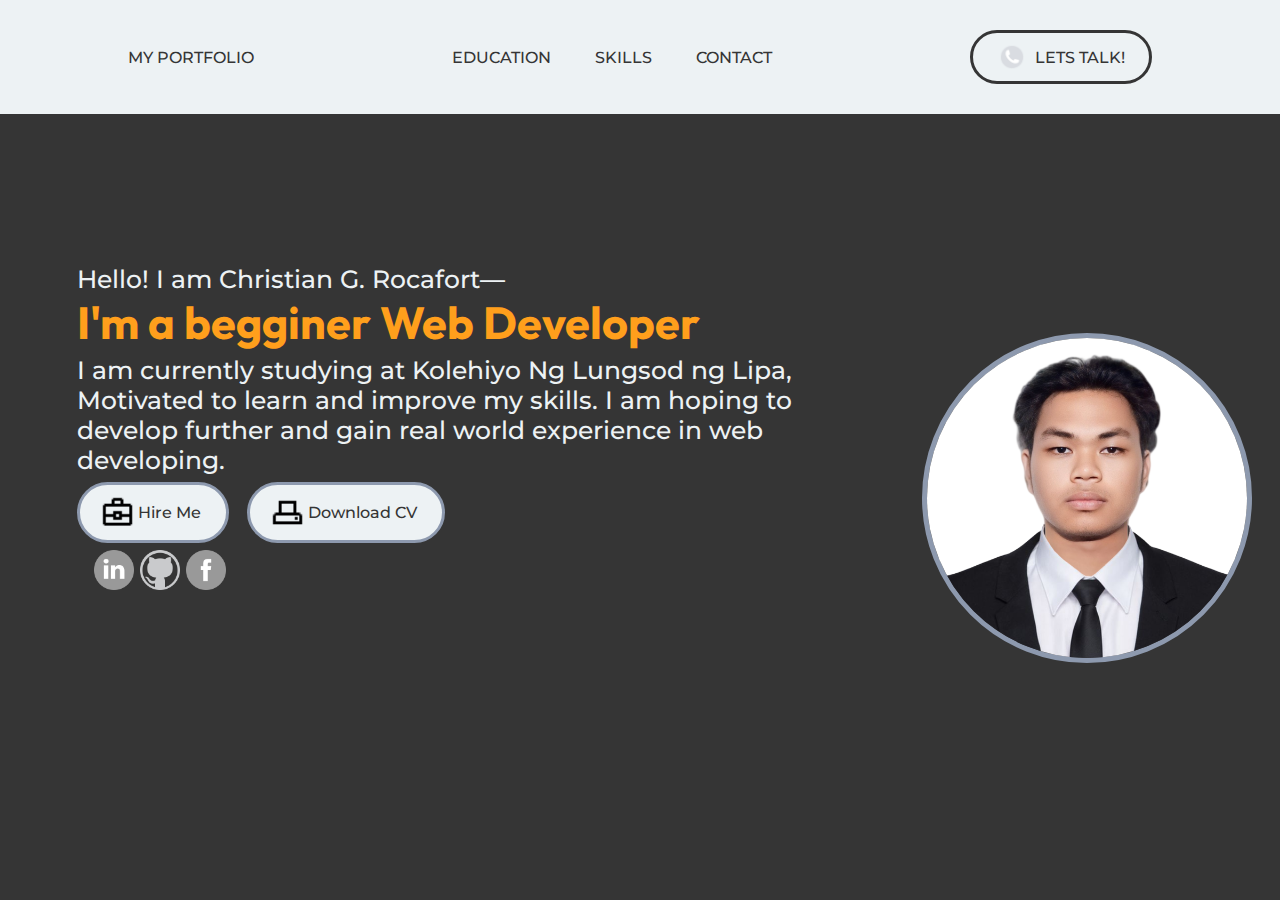
<file: Activity/index.html>
<!--https://htmlpreview.github.io/?https://github.com/Cee170/BSCS-ROCAFORT-Christian-G./blob/707cc9e53dde0f0e37d40d70aa7330930abcc668/Activity/index.html#L1C4-->
<!DOCTYPE html>
<html lang="en">
<head>
    <meta charset="UTF-8">
    <meta name="viewport" content="width=device-width, initial-scale=1.0">
    <title>Portfolio</title>
    <link rel="stylesheet" href="style.css">
</head>
<body>
    <header>
        <a href="index.html"><p class="Logo">MY PORTFOLIO</p></a>
        <ul class="nav_links">
            <li><a href="education.html" class="">EDUCATION</a></li>
            <li><a href="skills.html" class="">SKILLS</a></li>
            <li><a href="contact.html" class="">CONTACT</a></li>
        </ul>
        <a href="contact.html">
            <button><img class="tele_icon" src="Images/telephone.png" alt=""> LETS TALK!</button>
        </a>
    </header>

    <div class="intro">
        <h1>Hello! I am Christian G. Rocafort—<h1>
        <p class="position">I'm a begginer Web Developer</p>
        <p class="bio">I am currently studying at Kolehiyo Ng Lungsod ng Lipa, Motivated to learn and improve my skills. I am hoping to develop further and gain real world experience in web developing.</p>
    </div>

    <div class="my_picture">
        <img src="Images/ID_pic.png" alt="My picture">
    </div>

    <div class="hire_cvbtn">
        <button href="" class="hire"><img src="Images/briefcase.png" alt="" class="briefcase">Hire Me</button>
        <button href=""class="cv"><img src="Images/printer.png" alt="" class="printer">Download CV</button>
    </div>

    <div class="socials_logo">
        <a href="https://www.linkedin.com/login">
            <img src="Images/LinkedIn.png" alt="LinkedIn" class="linkedin">
        </a>

        <a href="https://github.com/">
            <img src="Images/git_logo.png" alt="GitHub" class="github">
        </a>

        <a href="https://www.facebook.com/">
            <img src="Images/facebook.png" alt="Facebook" class="facebook">
        </a>
    </div>
</body>

</html>
</file>
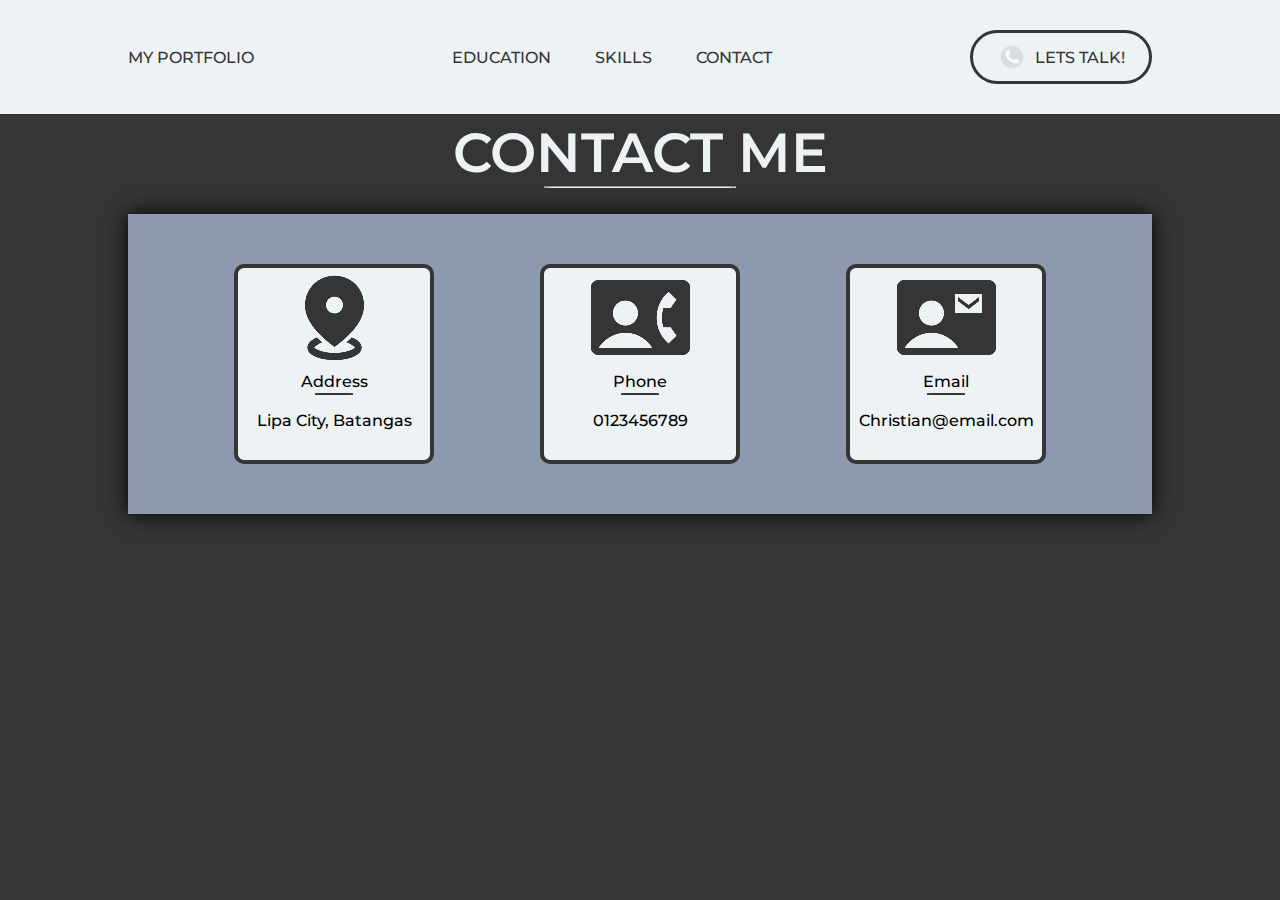
<file: Activity/contact.html>
<!DOCTYPE html>
<html lang="en">
<head>
    <meta charset="UTF-8">
    <meta name="viewport" content="width=device-width, initial-scale=1.0">
    <title>Contact</title>
    <link rel="stylesheet" href="contact_style.css">
</head>
<body>
     <header>
        <a href="index.html"><p class="Logo">MY PORTFOLIO</p></a>
        <ul class="nav_links">
            <li><a href="education.html" class="">EDUCATION</a></li>
            <li><a href="skills.html" class="">SKILLS</a></li>
            <li><a href="contact.html" class="">CONTACT</a></li>
        </ul>
        <a href="contact">
            <button><img class="tele_icon" src="Images/telephone.png" alt=""> LETS TALK!</button>
        </a>
    </header>

    <div class="title_design">
        <h1 class="title">CONTACT ME</h1>
        <hr>
    </div>
        
    <div class="box">
        <div class="contact_info">
            <div class="address">
                <img src="Images/address.png" alt="">
                <h1>Address</h1>
                <hr class="border_contact">
                <p>Lipa City, Batangas</p>
            </div>
            <div class="contact_num">
                <img src="Images/contact_phone.png" alt="">
                <h1>Phone</h1>
                <hr class="border_contact">
                <p>0123456789</p>
            </div>
            <div class="email">
                <img src="Images/contact_mail.png" alt="">
                <h1>Email</h1>
                <hr class="border_contact">
                <p>Christian@email.com</p>
            </div>
            </div>
        </div>
    </div>    

</body>
</html>


<!--   <div class="contact_info">
        <div class="top">
        <div class="address">
            <img src="Images/address.png" alt="" class="logo">
            <h1>Address</h1>
            <hr>
            <p>Lipa City, Batangas</p>
        </div>
        <div class="contact_num">
            <img src="Images/contact_phone.png" alt="">
            <h1>Phone</h1>
            <hr>
            <p>0123456789</p>
        </div>
        <div class="email">
            <img src="Images/contact_mail.png" alt="">
            <h1>Email</h1>
            <hr>
            <p>Christian@email.com</p>
        </div>
        </div>

        <div class="bottom">
        <div class="socialmedias">
            <img src="Images/person_add.png" alt="">
            <h1>Social Medias</h1>
            <hr>
            <img src="Images/LinkedIn.png" alt="" class="logo">
            <img src="Images/git_logo.png" alt="" class="logo">
            <img src="Images/facebook.png" alt="" class="logo">
        </div>
    </div>

-->
</file>
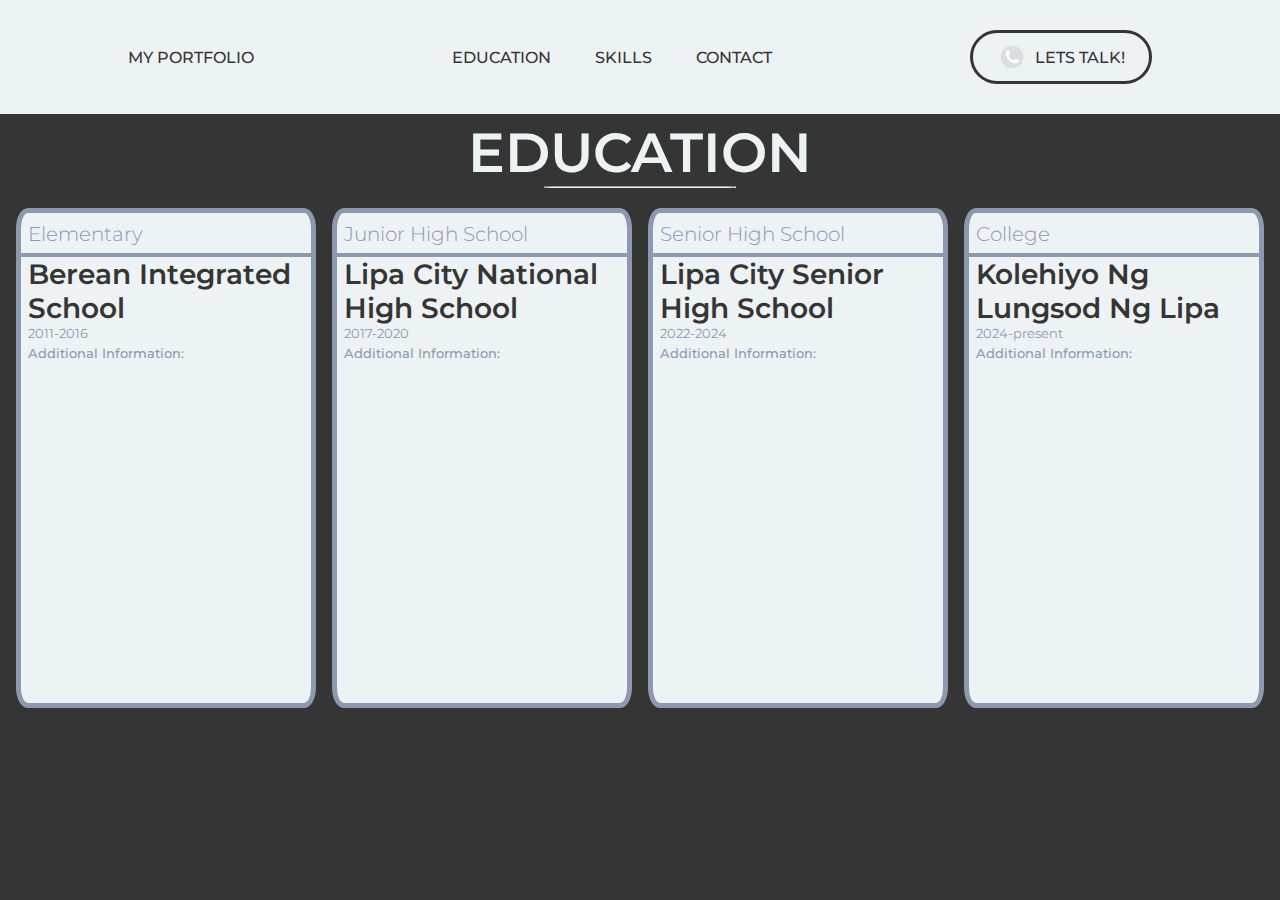
<file: Activity/education.html>
<!DOCTYPE html>
<html lang="en">
<head>
    <meta charset="UTF-8">
    <meta name="viewport" content="width=device-width, initial-scale=1.0">
    <title>Education</title>
    <link rel="stylesheet" href="educ_style.css">
</head>
<body>
     <header>
        <a href="index.html"><p class="Logo">MY PORTFOLIO</p></a>
        <ul class="nav_links">
            <li><a href="education.html" class="">EDUCATION</a></li>
            <li><a href="skills.html" class="">SKILLS</a></li>
            <li><a href="contact.html" class="">CONTACT</a></li>
        </ul>
        <a href="contact">
            <button><img class="tele_icon" src="Images/telephone.png" alt=""> LETS TALK!</button>
        </a>
    </header>

    <div class="title_design">
        <h1 class="title">EDUCATION</h1>
        <hr>
    </div>

    <div class="school">
       <div class=schools>
            <h2>Elementary</h2>
            <hr class="border_school">
            <h1>Berean Integrated School</h1>
            <p>2011-2016</p>
            <p class="additional_info">Additional Information:</p>
       </div>
       <div class=schools>
            <h2>Junior High School</h2>
            <hr class="border_school">
            <h1>Lipa City National High School</h1>
            <p>2017-2020</p>
            <p class="additional_info">Additional Information:</p>
       </div>
       <div class=schools>
            <h2>Senior High School</h2>
            <hr class="border_school">
            <h1>Lipa City Senior High School</h1>
            <p>2022-2024</p>
            <p class="additional_info">Additional Information:</p>
       </div>
       <div class=schools>
            <h2>College</h2>
            <hr class="border_school">
            <h1>Kolehiyo Ng Lungsod Ng Lipa</h1>
            <p>2024-present</p>
            <p class="additional_info">Additional Information:</p>
       </div>
    </div>
</body>
</html>
</file>
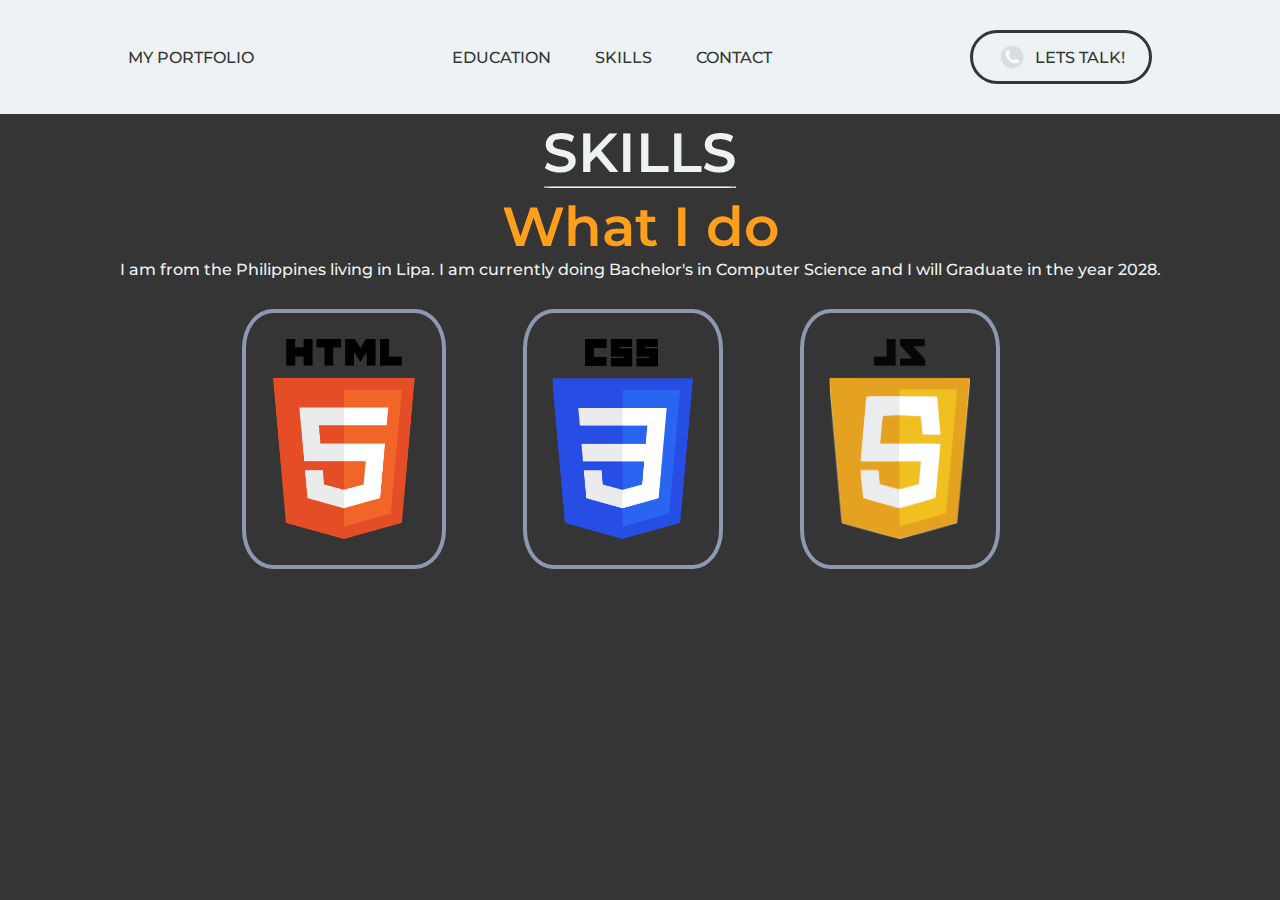
<file: Activity/skills.html>
<!DOCTYPE html>
<html lang="en">
<head>
    <meta charset="UTF-8">
    <meta name="viewport" content="width=device-width, initial-scale=1.0">
    <title>Skills</title>
    <link rel="stylesheet" href="skills_style.css">
</head>
<body>
     <header>
        <a href="index.html"><p class="Logo">MY PORTFOLIO</p></a>
        <ul class="nav_links">
            <li><a href="education.html" class="">EDUCATION</a></li>
            <li><a href="skills.html" class="">SKILLS</a></li>
            <li><a href="contact.html" class="">CONTACT</a></li>
        </ul>
        <a href="contact">
            <button><img class="tele_icon" src="Images/telephone.png" alt=""> LETS TALK!</button>
        </a>
    </header>

    <div class="title_design">
        <h1 class="title">SKILLS</h1>
        <hr>
        <h1>What I do</h1>
        <p class="bio">I am from the Philippines living in Lipa. I am currently doing Bachelor's in Computer Science and I will Graduate in the year 2028.</p>
    </div>

    <div class="skills">
        <img src="Images/HTML_logo.png" alt="HTML" class="skills_img1">
        <img src="Images/CSS_logo.png" alt="CSS" class="skills_img">
        <img src="Images/javascript_logo.png" alt="JAVASCRIPT" class="skills_img">
    </div>

</body>
</html>
</file>
<file: Activity/style.css>
@import url('https://fonts.googleapis.com/css2?family=Montserrat:ital,wght@0,100..900;1,100..900&display=swap');
@import url('https://fonts.googleapis.com/css2?family=Fira+Sans:ital,wght@0,100;0,200;0,300;0,400;0,500;0,600;0,700;0,800;0,900;1,100;1,200;1,300;1,400;1,500;1,600;1,700;1,800;1,900&family=Outfit:wght@100..900&family=Rubik:ital,wght@0,300..900;1,300..900&display=swap');
*{
    box-sizing: border-box;
    margin: 0;
    padding: 0;
    font-family: Montserrat, sans-serif;
    font-weight: 500;
    font-size: 16px;
}
body{
    background-color: #353535;
}

li, a, button{
    color: #353535;
    text-decoration: none;
}

header{
    display: flex;
    justify-content: space-between;
    align-items: center;
    padding: 30px 10%;
    background-color: #EDF2F4;
}

.logo{
    cursor: pointer;
}

.nav_links{
    list-style: none;
}

.nav_links li{
    display: inline-block;
    padding: 0px 20px;
}

.nav_links li a{
    text-decoration: none;
    box-shadow: 0 3px 0 0 transparent;
    transition: box-shadow 0.4s ease-in-out;

}

.nav_links li a:hover{
    box-shadow: 0 1px 0 0 #353535;

}

button{    
    gap: 8px;
    align-items: center;
    display: inline-flex;
    padding: 9px 24px;
    background-color: #EDF2F4;
    border-radius: 50px;
    border: 3px solid;
    cursor: pointer;
    transition: color 0.5 ease 0s;
    transition: background-color 0.5s ease 0s;
    transition: border-color 0.5 ease 0s;
}

button:hover{
    background-color: #353535;
    color: #EDF2F4;
    border: 3px solid #8D99AE;
    scroll-behavior: smooth;
}

.tele_icon{
    width: 30px;
    height: 30px;
}

.intro{
    cursor: default;
    margin-top: 150px;
    margin-left: 6%;
    margin-right: 30%;
}

.intro h1{
    color:#EDF2F4;
    font-weight: 500;
    font-size: 25px;
    margin-bottom: 8;
}

.intro .position{
    color: #FF9F1C;
    font-size: 45px;
    font-weight: 700;
    font-family: Outfit, sans-serif;
}

.intro .bio{
    color:#EDF2F4;
    text-align: left;
    font-size: 25px;
    margin-top: 4px;
    font-weight: 500;
}

.my_picture{
    display: flex;
    width: 330px;
    height: 330px;
    float: inline-end;
    position: absolute;
    top: 37%;
    left: 72%;
    border-radius: 50%;
    object-fit: cover;
    border: 5px solid #8D99AE;
    margin-right: 13rem;
    overflow: hidden;
    
}

.hire_cvbtn{
    margin-top: 7px;
    margin-left: 6%;
    display: flex;
    gap: 18px;
}

.hire, .cv{
    text-align: center;
    justify-content: center;
    background-color:#EDF2F4;
    border-color: #8D99AE;
    color: #353535;
    padding: 15px 25px;
}

.briefcase, .printer{
    margin: -5px;
    height: 35px;
    width: 35px;
}

.socials_logo{
    display: flex;
    position: absolute;
    margin-top: 7px;
    left: 94px;
}

.linkedin, .github, .facebook{
    height: 40px;
    width: 40px;
    margin-right: 6px;
}
</file>
<file: Activity/contact_style.css>
@import url('https://fonts.googleapis.com/css2?family=Montserrat:ital,wght@0,100..900;1,100..900&display=swap');
@import url('https://fonts.googleapis.com/css2?family=Fira+Sans:ital,wght@0,100;0,200;0,300;0,400;0,500;0,600;0,700;0,800;0,900;1,100;1,200;1,300;1,400;1,500;1,600;1,700;1,800;1,900&family=Outfit:wght@100..900&family=Rubik:ital,wght@0,300..900;1,300..900&display=swap');
*{
    box-sizing: border-box;
    margin: 0;
    padding: 0;
    font-family: Montserrat, sans-serif;
    font-weight: 500;
    font-size: 16px;
}
body{
    background-color: #353535;
}

li, a, button{
    color: #353535;
    text-decoration: none;
}

header{
    display: flex;
    justify-content: space-between;
    align-items: center;
    padding: 30px 10%;
    background-color: #EDF2F4;
}

.logo{
    cursor: pointer;
    
}

.nav_links{
    list-style: none;
}

.nav_links li{
    display: inline-block;
    padding: 0px 20px;
}

.nav_links li a{
    text-decoration: none;
    box-shadow: 0 3px 0 0 transparent;
    transition: box-shadow 0.4s ease-in-out;

}

.nav_links li a:hover{
    box-shadow: 0 1px 0 0 #353535;

}

button{    
    gap: 8px;
    align-items: center;
    display: inline-flex;
    padding: 9px 24px;
    background-color: #EDF2F4;
    border-radius: 50px;
    border: 3px solid;
    cursor: pointer;
    transition: color 0.5 ease 0s;
    transition: background-color 0.5s ease 0s;
    transition: border-color 0.5 ease 0s;
}

button:hover{
    background-color: #353535;
    color: #EDF2F4;
    border: 3px solid #8D99AE;
}

.tele_icon{
    width: 30px;
    height: 30px;
}

.title{
    cursor: default;
    color: #EDF2F4;
    font-weight: 600;
    font-size: 55px;
    display: flex;
    margin-top: 5px;
    justify-content: center;
    text-align: center;
}

hr{
    border-color: #EDF2F4;
    width: 15%;
    margin-left: auto;
    margin-right: auto;
    border-radius: 15%;
}

.box{
    display: flex;
    justify-content: space-evenly;
}

.contact_info{
    display: flex;
    align-items: center;
    justify-content: space-evenly;
    text-align: center;
    background-color: #8D99AE;
    width: 80%;
    height: 300px;
    margin-top: 2%;
    box-shadow: 0 0 20px;
}

.address, .contact_num, .email{
    cursor: default;
    background-color: #EDF2F4;
    border: 4px solid #353535;
    border-radius: 5%;
    width: 200px;
    height: 200px;
    font-size: 20px;
    
}

.border_contact{
    width: 20%;
    height: 2px;
    border: 1px solid #353535;
    background-color: #353535;
    margin-top: 2px;
    margin-bottom: 16px;

}
</file>
<file: Activity/educ_style.css>
@import url('https://fonts.googleapis.com/css2?family=Montserrat:ital,wght@0,100..900;1,100..900&display=swap');
@import url('https://fonts.googleapis.com/css2?family=Fira+Sans:ital,wght@0,100;0,200;0,300;0,400;0,500;0,600;0,700;0,800;0,900;1,100;1,200;1,300;1,400;1,500;1,600;1,700;1,800;1,900&family=Outfit:wght@100..900&family=Rubik:ital,wght@0,300..900;1,300..900&display=swap');
*{
    box-sizing: border-box;
    margin: 0;
    padding: 0;
    font-family: Montserrat, sans-serif;
    font-weight: 500;
    font-size: 16px;
}
body{
    background-color: #353535;
}

li, a, button{
    color: #353535;
    text-decoration: none;
}

header{
    display: flex;
    justify-content: space-between;
    align-items: center;
    padding: 30px 10%;
    background-color: #EDF2F4;
}

.logo{
    cursor: pointer;
    
}

.nav_links{
    list-style: none;
}

.nav_links li{
    display: inline-block;
    padding: 0px 20px;
}

.nav_links li a{
    text-decoration: none;
    box-shadow: 0 3px 0 0 transparent;
    transition: box-shadow 0.4s ease-in-out;

}

.nav_links li a:hover{
    box-shadow: 0 1px 0 0 #353535;

}

button{    
    gap: 8px;
    align-items: center;
    display: inline-flex;
    padding: 9px 24px;
    background-color: #EDF2F4;
    border-radius: 50px;
    border: 3px solid;
    cursor: pointer;
    transition: color 0.5 ease 0s;
    transition: background-color 0.5s ease 0s;
    transition: border-color 0.5 ease 0s;
}

button:hover{
    background-color: #353535;
    color: #EDF2F4;
    border: 3px solid #8D99AE;
}

.tele_icon{
    width: 30px;
    height: 30px;
}


.title{
    cursor: default;
    color: #EDF2F4;
    font-weight: 600;
    font-size: 55px;
    display: flex;
    margin-top: 5px;
    justify-content: center;
    text-align: center;
}

hr{
    border-color: #EDF2F4;
    width: 15%;
    margin-left: auto;
    margin-right: auto;
    border-radius: 15%;
}

.school{
    cursor: default;
    min-height: auto;
    display: flex;
    justify-content: space-evenly;
}

.schools{
    height: 500px;
    width: 300px;
    background-color: #EDF2F4;
    border: 5px solid #8D99AE;
    margin-top: 20px;
    border-radius: 4%;
}

.schools p, h2{
    color: #8D99AE;
    padding-left: 7px;
}
.schools h2{
    margin-top: 9px;
    margin-bottom: 7px;
    font-size: 20px;
    font-weight: 300;
}

.border_school{
    width: 100%;
    height: 4px;
    border: 2px solid #8D99AE;
    border-radius: 0;
    background-color: #8D99AE;
}

.schools h1{
    padding-left: 7px;
    color: #353535;
    font-size: 28px;
    font-weight: 600;
}

.schools p{
    font-size: 13px;
    font-weight: 400;
    margin-bottom: 4px;
}

p.additional_info{
    padding-left: 7px;
    font-size: 13px;
    font-weight: 500;
}
</file>
<file: Activity/skills_style.css>
@import url('https://fonts.googleapis.com/css2?family=Montserrat:ital,wght@0,100..900;1,100..900&display=swap');
@import url('https://fonts.googleapis.com/css2?family=Fira+Sans:ital,wght@0,100;0,200;0,300;0,400;0,500;0,600;0,700;0,800;0,900;1,100;1,200;1,300;1,400;1,500;1,600;1,700;1,800;1,900&family=Outfit:wght@100..900&family=Rubik:ital,wght@0,300..900;1,300..900&display=swap');
*{
    box-sizing: border-box;
    margin: 0;
    padding: 0;
    font-family: Montserrat, sans-serif;
    font-weight: 500;
    font-size: 16px;
}
body{
    background-color: #353535;
}

li, a, button{
    color: #353535;
    text-decoration: none;
}

header{
    display: flex;
    justify-content: space-between;
    align-items: center;
    padding: 30px 10%;
    background-color: #EDF2F4;
}

.logo{
    cursor: pointer;
    
}

.nav_links{
    list-style: none;
}

.nav_links li{
    display: inline-block;
    padding: 0px 20px;
}

.nav_links li a{
    text-decoration: none;
    box-shadow: 0 3px 0 0 transparent;
    transition: box-shadow 0.4s ease-in-out;

}

.nav_links li a:hover{
    box-shadow: 0 1px 0 0 #353535;

}

button{    
    gap: 8px;
    align-items: center;
    display: inline-flex;
    padding: 9px 24px;
    background-color: #EDF2F4;
    border-radius: 50px;
    border: 3px solid;
    cursor: pointer;
    transition: color 0.5 ease 0s;
    transition: background-color 0.5s ease 0s;
    transition: border-color 0.5 ease 0s;
}

button:hover{
    background-color: #353535;
    color: #EDF2F4;
    border: 3px solid #8D99AE;
}

.tele_icon{
    width: 30px;
    height: 30px;
}

.title{
    cursor: default;
    color: #EDF2F4;
    font-weight: 600;
    font-size: 55px;
    display: flex;
    margin-top: 5px;
    justify-content: center;
    text-align: center;
}

hr{
    border-color: #EDF2F4;
    width: 15%;
    margin-left: auto;
    margin-right: auto;
    border-radius: 15%;
}

h1{
    cursor: default;
    color: #FF9F1C;
    font-weight: 600;
    font-size: 55px;
    display: flex;
    margin-top: 5px;
    justify-content: center;
    text-align: center;
}

.bio{
    cursor: default;
    display: flex;
    justify-content: center;
    color: #EDF2F4;
}

.skills{
    display: flex;
    justify-content: center;
    margin-top: 30px;
}

.skills_img{
    min-width: 20px;
    border: 4px solid #8D99AE;
    width: 200px;
    height: auto;
    margin: 0 3%;
    border-radius: 15%;
    padding: 2%;
}

.skills_img1{
    min-height: 100px;
    border: 4px solid #8D99AE;
    width: 204px;
    height: auto;
    margin-right: 3%;
    border-radius: 15%;
    padding: 2%;
}
</file>
